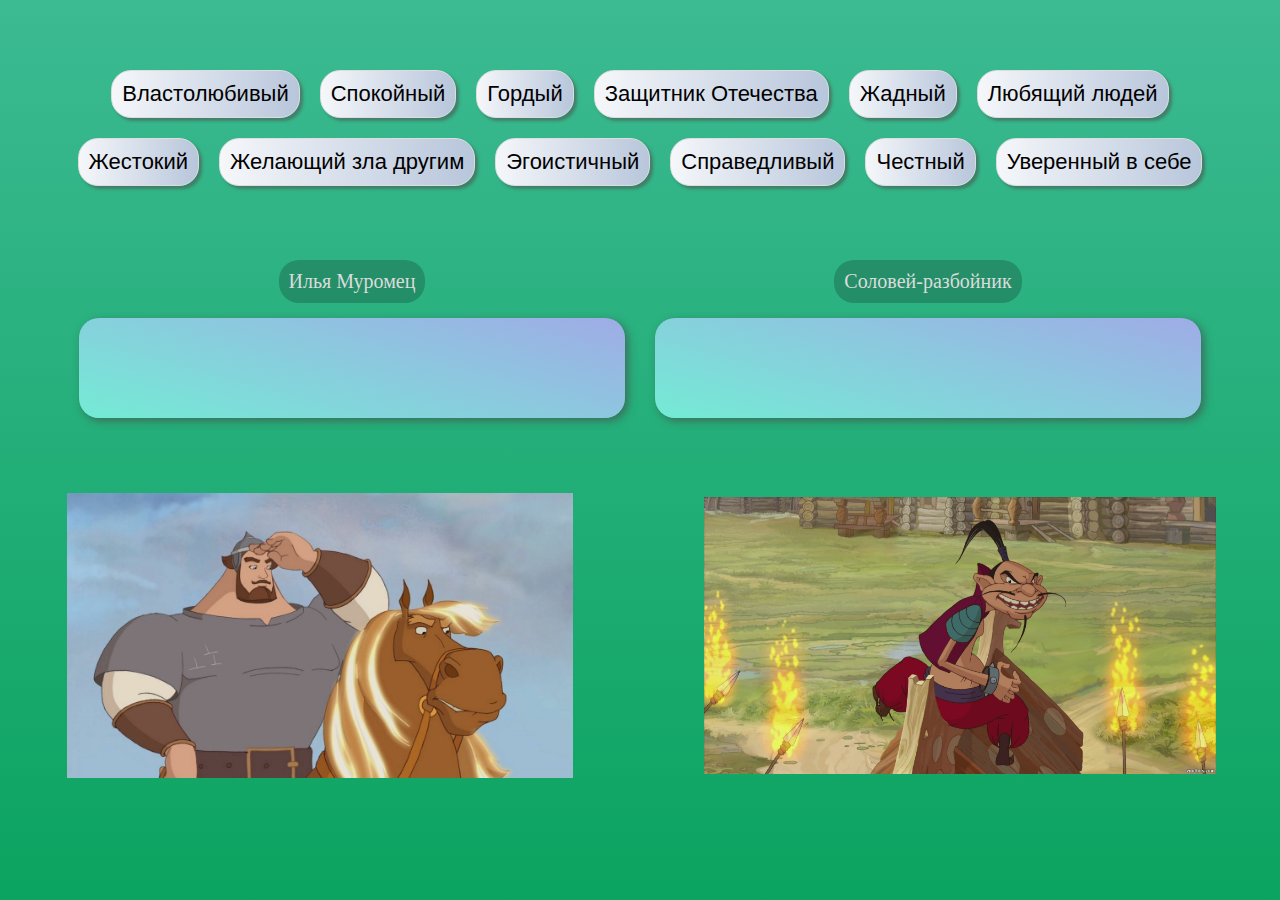
<file: index.html>
<!DOCTYPE html>


<html>
  <head>
    <title>DragGroup</title>
    
    <meta charset='utf-8'>
    <meta name='viewport' content='width=360, user-scalable=no'>
    
    <link rel='icon' href='./Main/Icon.ico'>
    <link rel='manifest' href='./Main/Main.webmanifest'>
    <link rel='stylesheet' href='./Main/Main.css'>
    <script type='module' src='./Main/Main.js'></script>
    <audio src='./Media/owngame-tada.mp3' type='audio/mpeg'></audio>
  </head>
  
  <body>
    <x-draggroup>
      <div data-title='Илья Муромец'>
        <div>Защитник Отечества</div>
        <div>Справедливый</div>
        <div>Спокойный</div>
        <div>Честный</div>
        <div>Уверенный в себе</div>
        <div>Любящий людей</div>
      </div>
      <div data-title='Соловей-разбойник'>
        <div>Гордый</div>
        <div>Жестокий</div>
        <div>Эгоистичный</div>
        <div>Жадный</div>
        <div>Властолюбивый</div>
        <div>Желающий зла другим</div>
      </div>
    </x-draggroup>
    
    <img src='./Media/Ilya.jpg'>
    <img src='./Media/Solovey.jpeg'>
    
    <div class='finally'>
      <img class='logo' src='./Media/Logo.png'>
      <div class='finally_text'>Молодцы! Всё правильно! Помните, что добро всегда побеждает зло.</div>
    </div>
  </body>
</html>
</file>
<file: Main/Main.css>
:root {
  height: 100%;
}

body {
  background: linear-gradient(to top, #0ba360 0%, #3cba92 100%) no-repeat fixed;
  display: grid;
  grid-template: repeat(2, auto) / repeat(2, 1fr);
  height: 100%;
  margin: 0;
}

x-draggroup {
  grid-area: 1 / 1 / 1/-1;
  font: 22px 'Arial';
}

img {
  height: 70%;
  margin: 0 auto;
  object-fit: contain;
  pointer-events: none;
  user-select: none;
  width: 80%;
}

.finally {
  display: none;
  align-items: center;
  background: linear-gradient(to top, #0ba360 0%, #3cba92 100%) no-repeat fixed;
  /* display: grid; */
  height: 100vh;
  justify-content: center;
  position: fixed;
  width: 100vw;
  /* grid-auto-flow: column; */
  z-index: 1;
  grid-template: 90px auto / 100%;
}

.finally_text {
  font: 87px 'Arial';
  text-align: center;
  color: floralwhite;
}

.logo {
  height: 80px;
  justify-self: start;
  margin: 0;
  position: relative;
  right: 35%;
}
</file>
